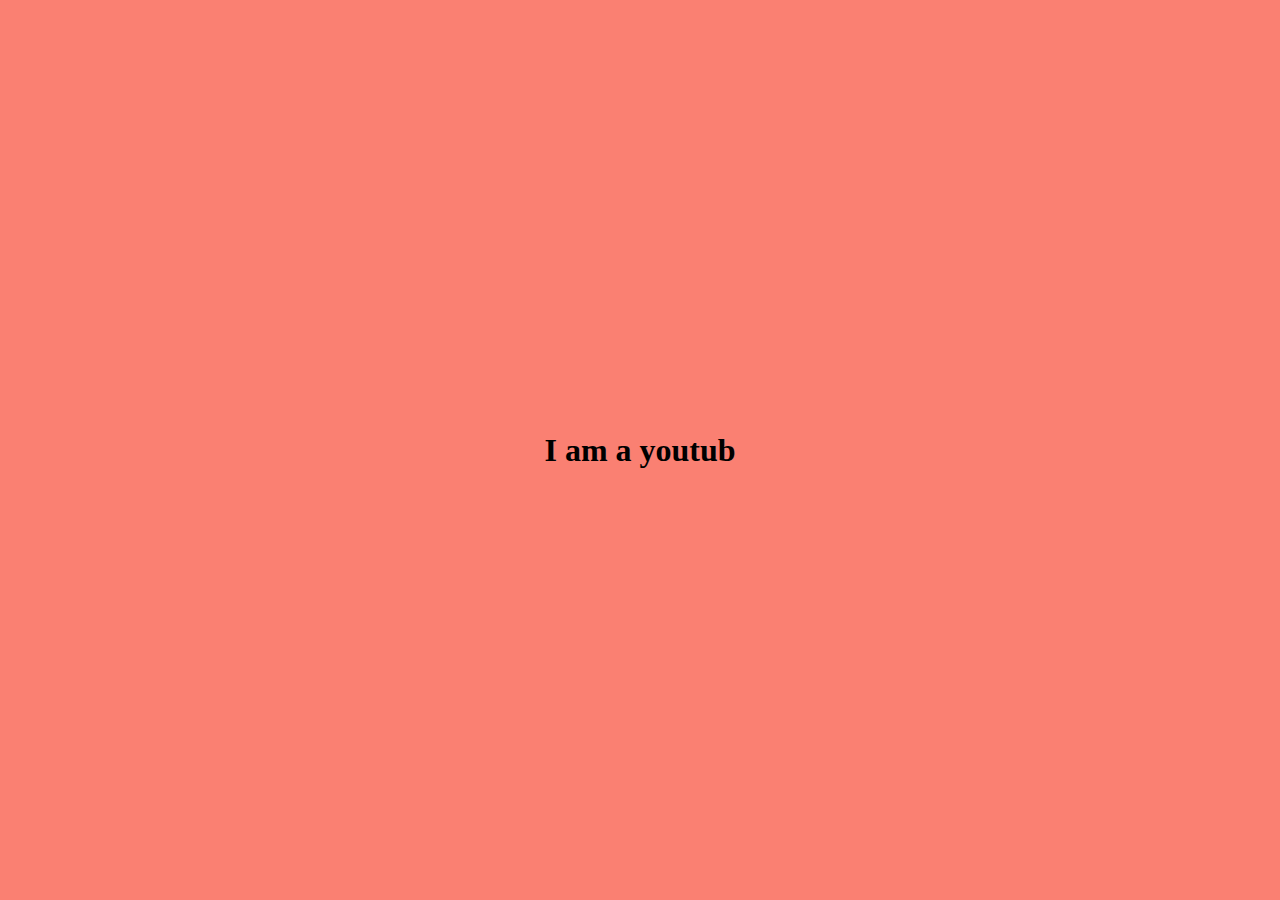
<file: AutoTextEffectAnimation/index.html>
<!DOCTYPE html>
<html lang="en">
<head>
    <meta charset="UTF-8">
    <meta name="viewport" content="width=device-width, initial-scale=1.0">
    <link rel="stylesheet" href="styles.css">
    <title>Auto Text Effect Animation</title>
</head>
<body>
    
    <div class="container">
        <h1>I am a youtuber</h1>
    </div>


    <script src="index.js"></script>
</body>
</html>
</file>
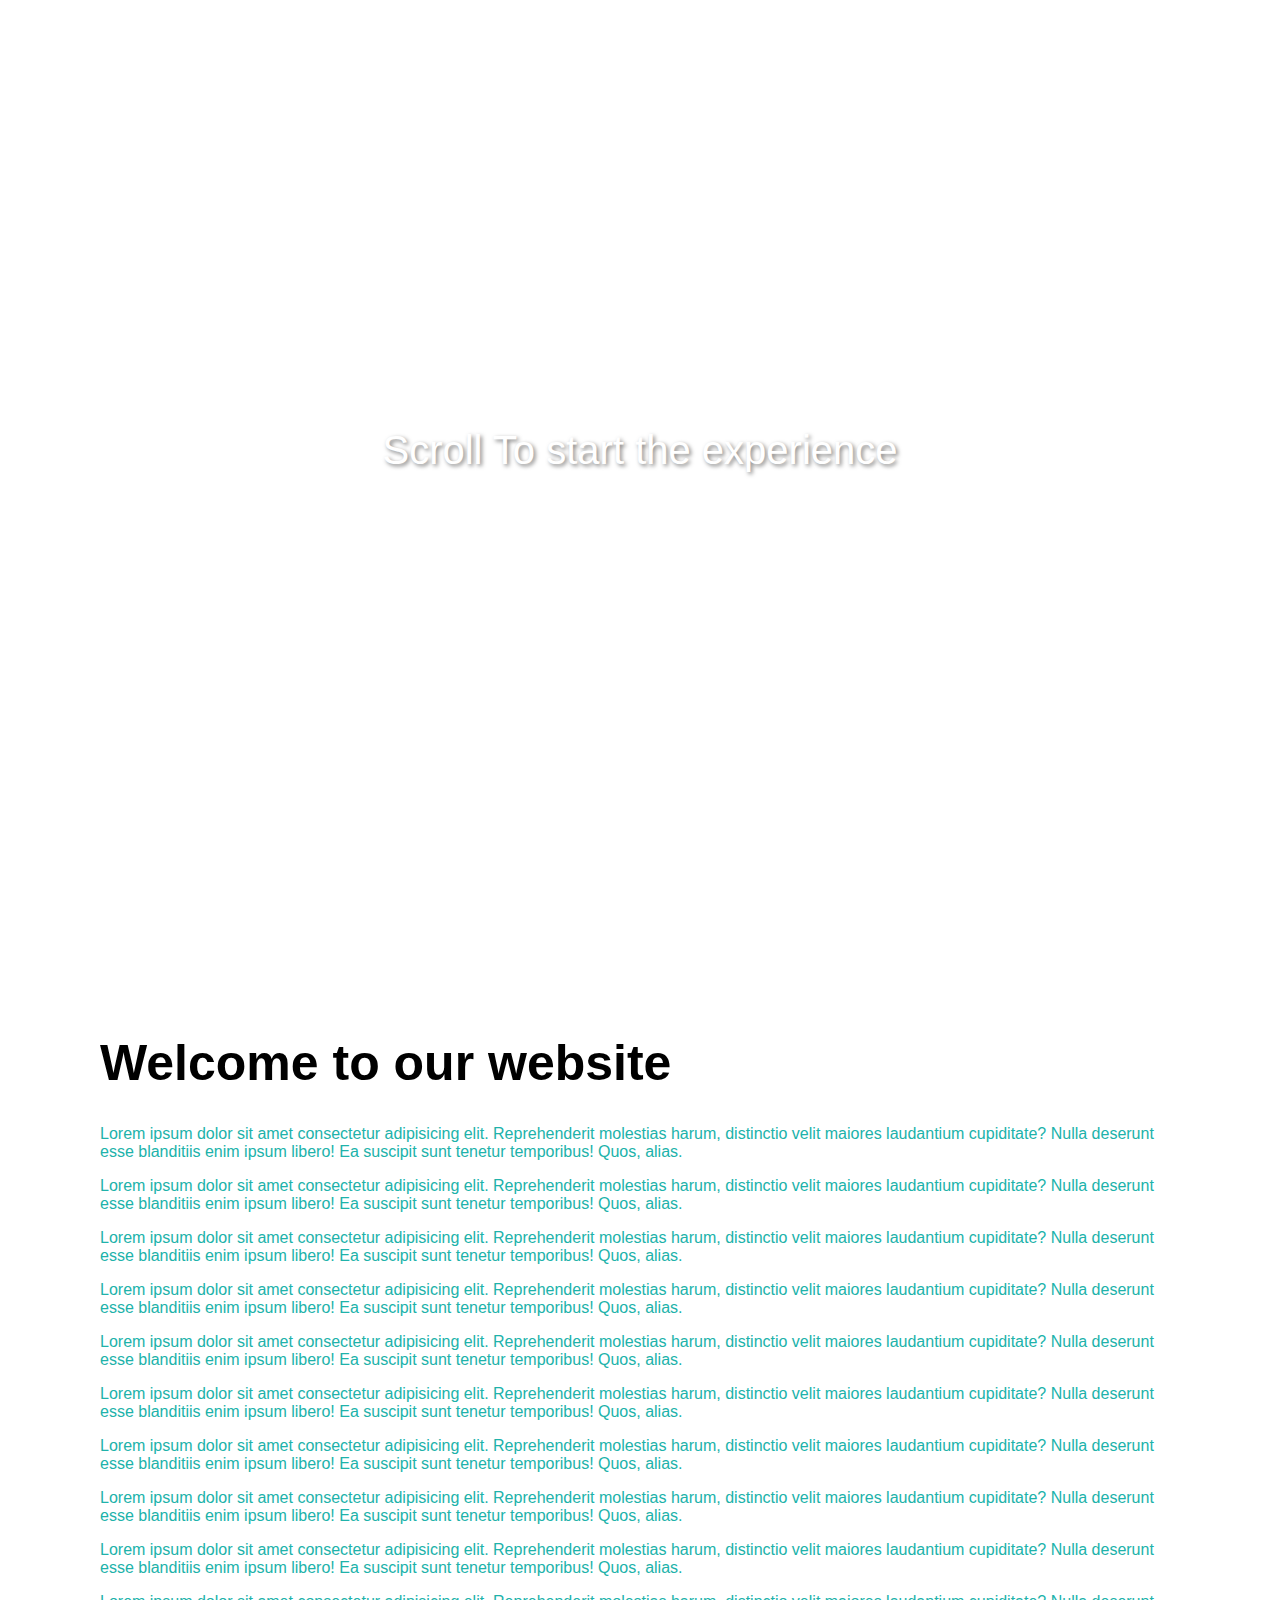
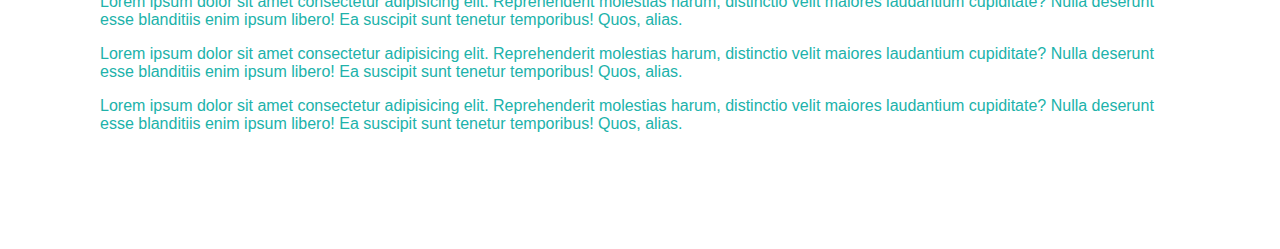
<file: BackgroundImageScrollEffect/index.html>
<!DOCTYPE html>
<html lang="en">
<head>
    <meta charset="UTF-8">
    <meta name="viewport" content="width=device-width, initial-scale=1.0">
    <link rel="stylesheet" href="styles.css">
    <title>Background Image Scroll Effect</title>
</head>
<body>
    
    <div class="bg-image" id="bg-image">
        <p>Scroll To start the experience</p>
    </div>
    <div class="container">
        <h1>Welcome to our website</h1>
        <p>Lorem ipsum dolor sit amet consectetur adipisicing elit. Reprehenderit molestias harum, distinctio velit maiores laudantium cupiditate? Nulla deserunt esse blanditiis enim ipsum libero! Ea suscipit sunt tenetur temporibus! Quos, alias.</p>
        <p>Lorem ipsum dolor sit amet consectetur adipisicing elit. Reprehenderit molestias harum, distinctio velit maiores laudantium cupiditate? Nulla deserunt esse blanditiis enim ipsum libero! Ea suscipit sunt tenetur temporibus! Quos, alias.</p>
        <p>Lorem ipsum dolor sit amet consectetur adipisicing elit. Reprehenderit molestias harum, distinctio velit maiores laudantium cupiditate? Nulla deserunt esse blanditiis enim ipsum libero! Ea suscipit sunt tenetur temporibus! Quos, alias.</p>
        <p>Lorem ipsum dolor sit amet consectetur adipisicing elit. Reprehenderit molestias harum, distinctio velit maiores laudantium cupiditate? Nulla deserunt esse blanditiis enim ipsum libero! Ea suscipit sunt tenetur temporibus! Quos, alias.</p>
        <p>Lorem ipsum dolor sit amet consectetur adipisicing elit. Reprehenderit molestias harum, distinctio velit maiores laudantium cupiditate? Nulla deserunt esse blanditiis enim ipsum libero! Ea suscipit sunt tenetur temporibus! Quos, alias.</p>
        <p>Lorem ipsum dolor sit amet consectetur adipisicing elit. Reprehenderit molestias harum, distinctio velit maiores laudantium cupiditate? Nulla deserunt esse blanditiis enim ipsum libero! Ea suscipit sunt tenetur temporibus! Quos, alias.</p>
        <p>Lorem ipsum dolor sit amet consectetur adipisicing elit. Reprehenderit molestias harum, distinctio velit maiores laudantium cupiditate? Nulla deserunt esse blanditiis enim ipsum libero! Ea suscipit sunt tenetur temporibus! Quos, alias.</p>
        <p>Lorem ipsum dolor sit amet consectetur adipisicing elit. Reprehenderit molestias harum, distinctio velit maiores laudantium cupiditate? Nulla deserunt esse blanditiis enim ipsum libero! Ea suscipit sunt tenetur temporibus! Quos, alias.</p>
        <p>Lorem ipsum dolor sit amet consectetur adipisicing elit. Reprehenderit molestias harum, distinctio velit maiores laudantium cupiditate? Nulla deserunt esse blanditiis enim ipsum libero! Ea suscipit sunt tenetur temporibus! Quos, alias.</p>
        <p>Lorem ipsum dolor sit amet consectetur adipisicing elit. Reprehenderit molestias harum, distinctio velit maiores laudantium cupiditate? Nulla deserunt esse blanditiis enim ipsum libero! Ea suscipit sunt tenetur temporibus! Quos, alias.</p>
        <p>Lorem ipsum dolor sit amet consectetur adipisicing elit. Reprehenderit molestias harum, distinctio velit maiores laudantium cupiditate? Nulla deserunt esse blanditiis enim ipsum libero! Ea suscipit sunt tenetur temporibus! Quos, alias.</p>
        <p>Lorem ipsum dolor sit amet consectetur adipisicing elit. Reprehenderit molestias harum, distinctio velit maiores laudantium cupiditate? Nulla deserunt esse blanditiis enim ipsum libero! Ea suscipit sunt tenetur temporibus! Quos, alias.</p>
    </div>


    <script src="index.js"></script>
</body>
</html>
</file>
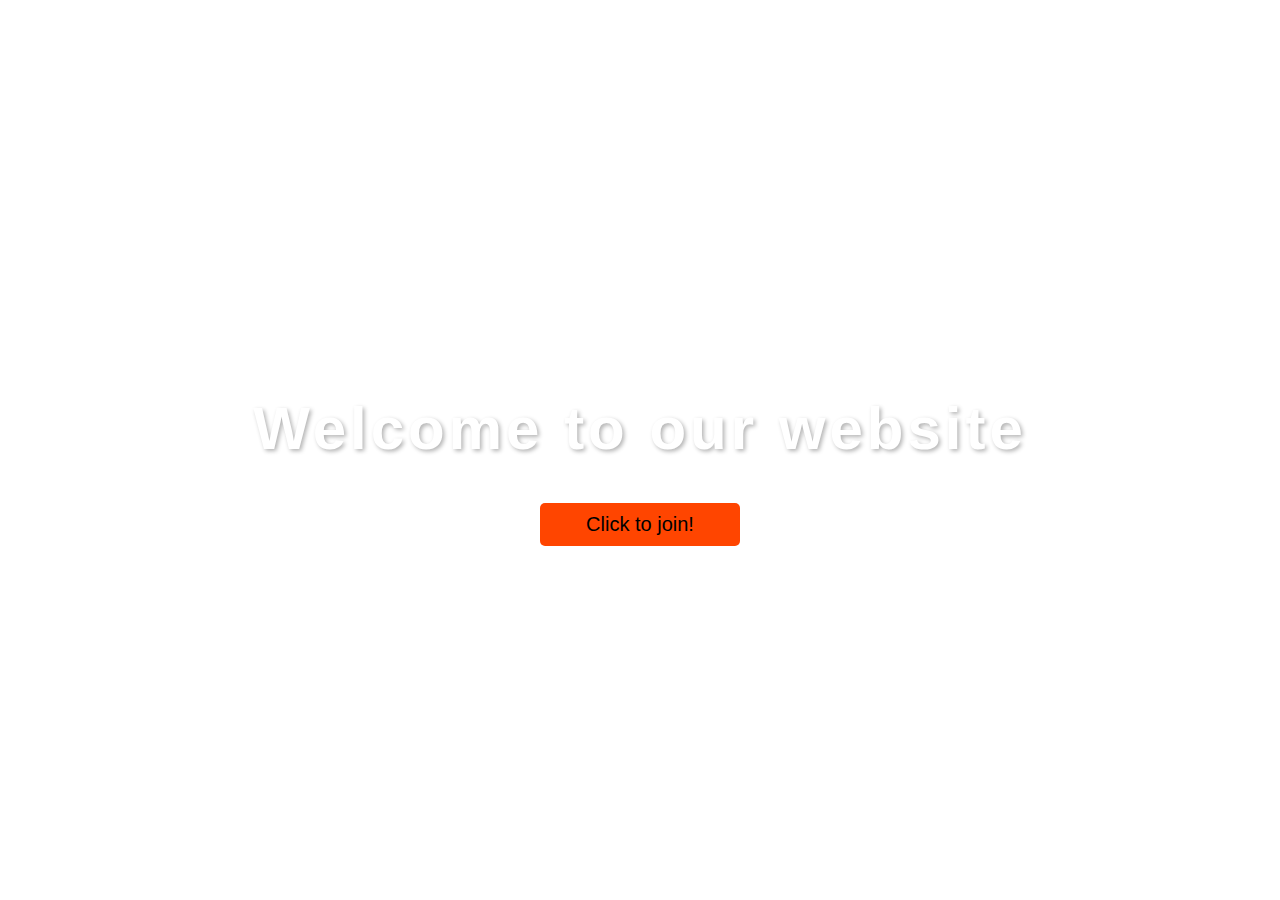
<file: BlurredBackgroundPopUp/index.html>
<!DOCTYPE html>
<html lang="en">
<head>
    <meta charset="UTF-8">
    <meta name="viewport" content="width=device-width, initial-scale=1.0">
    <link rel="stylesheet" href="styles.css">
    <title>Blurred Background PopUp</title>
    <link rel="stylesheet" href="https://cdnjs.cloudflare.com/ajax/libs/font-awesome/6.5.1/css/all.min.css" integrity="sha512-DTOQO9RWCH3ppGqcWaEA1BIZOC6xxalwEsw9c2QQeAIftl+Vegovlnee1c9QX4TctnWMn13TZye+giMm8e2LwA==" crossorigin="anonymous" referrerpolicy="no-referrer" />
</head>
<body>
    <div class="container">
        <h1>Welcome to our website</h1>
        <button class="btn">Click to join!</button>
    </div>
    <div class="popup-container active">
        <h4>20% OFF offer</h4>
        <label for="email">Your Email: </label>
        <input type="email" name="email" class="input" placeholder="Enter your email">
        <button class="popup-btn">Join!</button>
        <div class="close-icon">
            <i class="fas fa-times fa-2x"></i>
        </div>
    </div>


    <script src="index.js"></script>
</body>
</html>
</file>
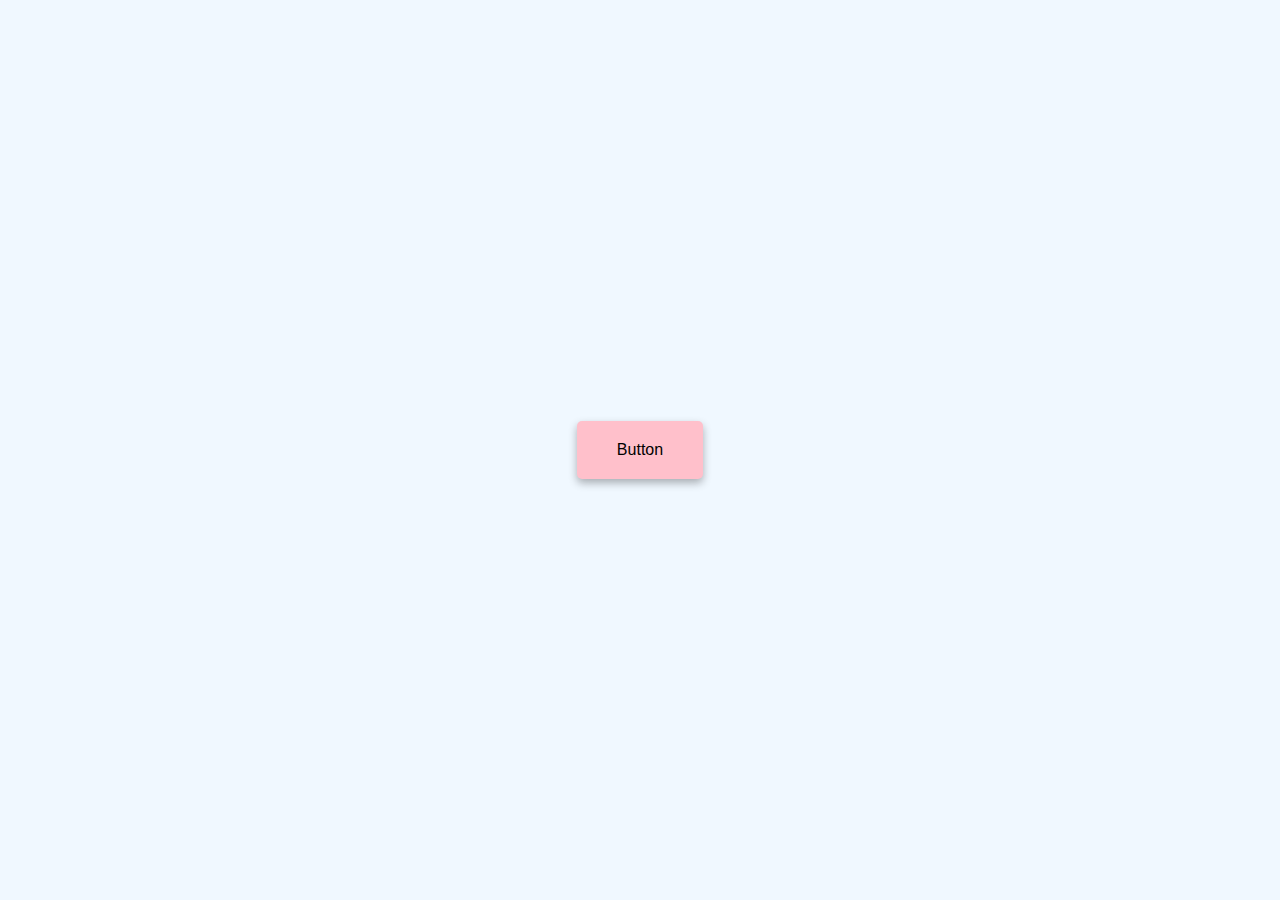
<file: BtnRippleEffect/index.html>
<!DOCTYPE html>
<html lang="en">
<head>
    <meta charset="UTF-8">
    <meta name="viewport" content="width=device-width, initial-scale=1.0">
    <link rel="stylesheet" href="styles.css">
    <title>Button Ripple Effect</title>
</head>
<body>
    <a href="#" class="btn"><span>Button</span></a>

    <script src="index.js"></script>
</body>
</html>
</file>
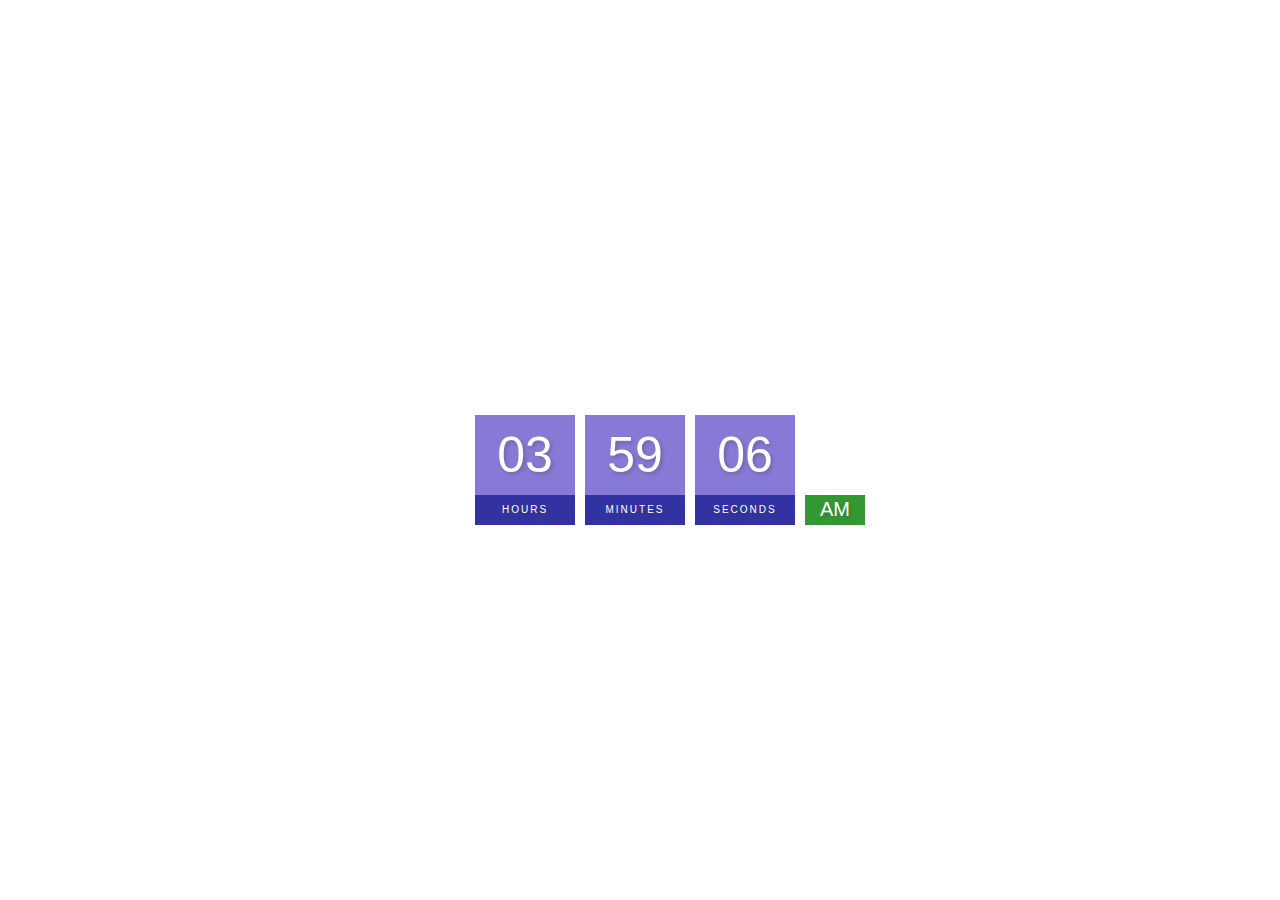
<file: DigitalClock/index.html>
<!DOCTYPE html>
<html lang="en">
<head>
    <meta charset="UTF-8">
    <meta name="viewport" content="width=device-width, initial-scale=1.0">
    <link rel="stylesheet" href="styles.css">
    <title>Digital Clock</title>
</head>
    <body>
        <h2>Digital clock</h2>
        <div id="clock" class="clock">
            <div>
                <span id="hour">00</span>
                <span id="" class="text">Hours</span>
            </div>
            <div>
                <span id="minutes">00</span>
                <span id="" class="text">Minutes</span>
            </div>
            <div>
                <span id="seconds">00</span>
                <span id="" class="text">Seconds</span>
            </div>
            <div>
                <span id="am_pm">AM</span>
            </div>
        </div>
        <script src="index.js"></script>
    </body>
</html>
</file>
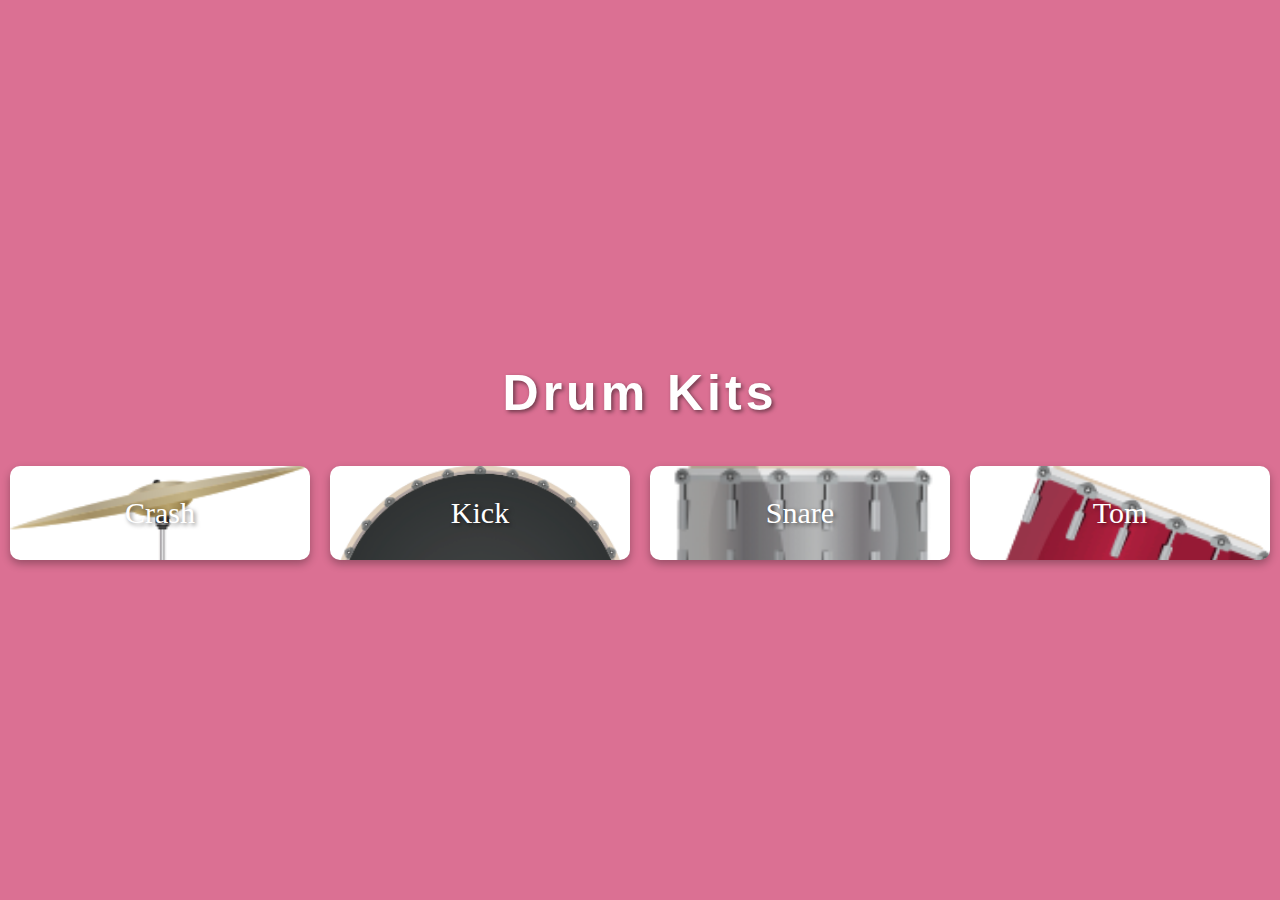
<file: DrumKits/index.html>
<!DOCTYPE html>
<html lang="en">
<head>
    <meta charset="UTF-8">
    <meta name="viewport" content="width=device-width, initial-scale=1.0">
    <meta http-equiv="X-UA-Compatible" content="ie=edge">
    <link rel="stylesheet" href="styles.css">
    <link rel="stylesheet" href="https://cdnjs.cloudflare.com/ajax/libs/font-awesome/6.5.1/css/all.min.css" integrity="sha512-DTOQO9RWCH3ppGqcWaEA1BIZOC6xxalwEsw9c2QQeAIftl+Vegovlnee1c9QX4TctnWMn13TZye+giMm8e2LwA==" crossorigin="anonymous" referrerpolicy="no-referrer" />

    <title>Drum Kits</title>
</head>
<body>
    <h1>
        Drum Kits
        <i class="fa-solid fa-drum"></i>
    </h1>
    <div class="container">
    </div>

    <script src="index.js"></script>
</body>
</html>
</file>
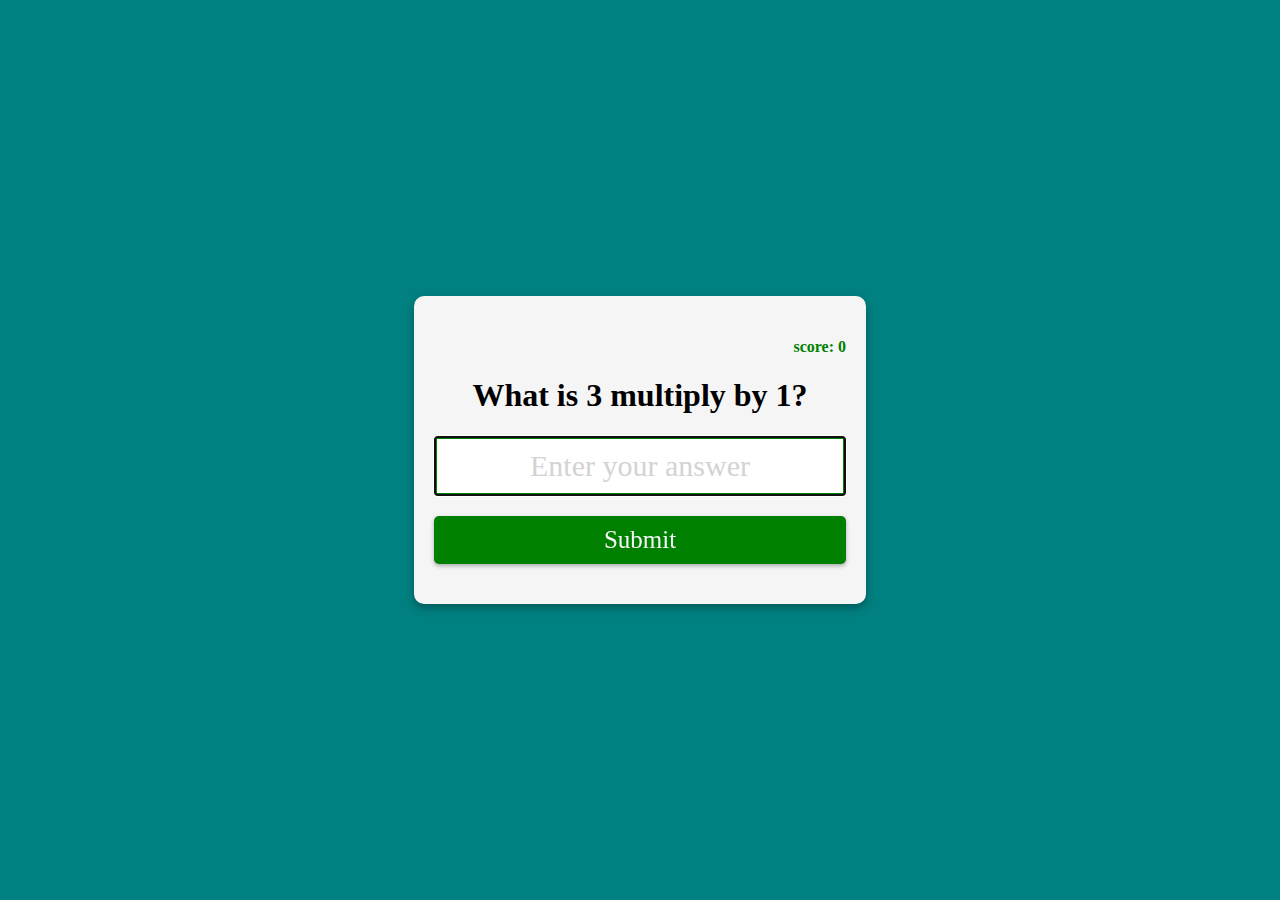
<file: MultiplicationAPP/index.html>
<!DOCTYPE html>
<html lang="en">
<head>
    <meta charset="UTF-8">
    <meta name="viewport" content="width=device-width, initial-scale=1.0">
    <link rel="stylesheet" href="styles.css">
    <title>Multiplication APP</title>
</head>
<body>
    <form class="form" id="form">
        <h4 class="score" id="score">score: 0</h4>
        <h1 id="question">What is 1 multiply by 1?</h1>
        <input type="text" class="input" id="input" placeholder="Enter your answer" autofocus autocomplete="off">
        <button type="submit" class="btn">Submit</button>
    </form>

    <script src="index.js"></script>
</body>
</html>
</file>
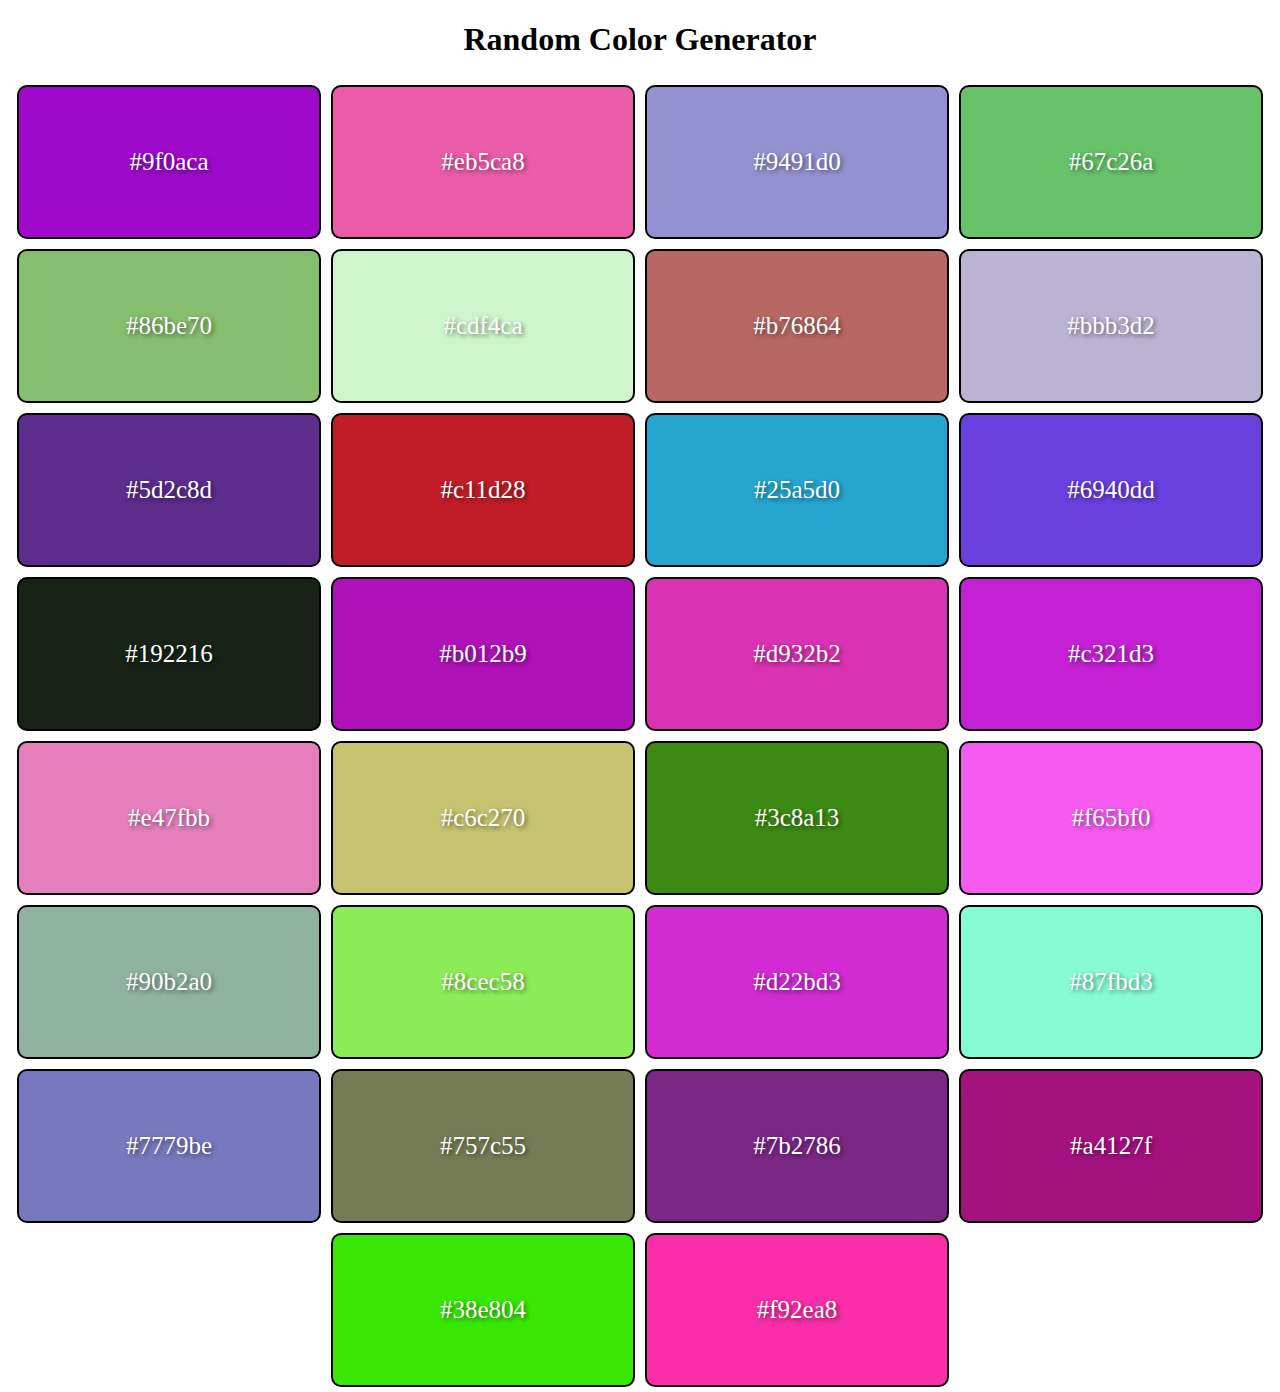
<file: RandomColorGenerator/index.html>
<!DOCTYPE html>
<html lang="en">
<head>
    <meta charset="UTF-8">
    <meta name="viewport" content="width=device-width, initial-scale=1.0">
    <link rel="stylesheet" href="styles.css">
    <title>Random Color Generator</title>
</head>
<body>
    <h1>Random Color Generator</h1>
    <div class="container">
        
    </div>

    <script src="index.js"></script>
</body>
</html>
</file>
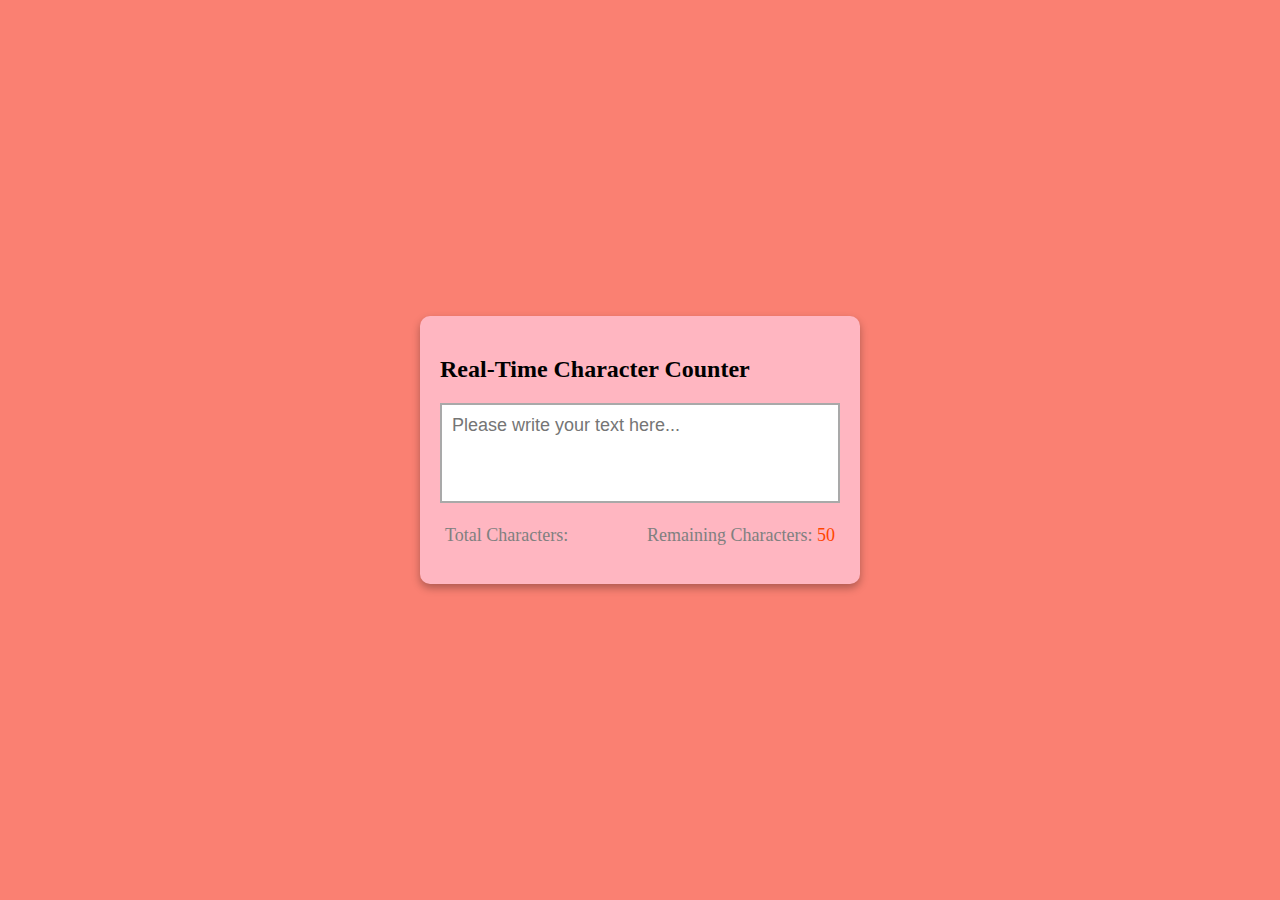
<file: RealTimeCharacterCounter/index.html>
<!DOCTYPE html>
<html lang="en">
<head>
    <meta charset="UTF-8">
    <meta name="viewport" content="width=device-width, initial-scale=1.0">
    <link rel="stylesheet" href="styles.css">
    <title>Real-Time Character Counter</title>
</head>
<body>
    <div class="container">
        <h2>Real-Time Character Counter</h2>
        <textarea id="textarea" class="textarea" placeholder="Please write your text here..." maxlength="50"></textarea>
        <div class="counter-container"> 
            <p>Total Characters: 
                <span class="total-counter" id="total-counter"></span>
            </p> 

            <p>Remaining Characters: 
                <span class="remaining-counter" id="remaining-counter">
                    50
                </span>
            </p>
        </div>
    </div>
    <script src="index.js"></script>
</body>
</html>
</file>
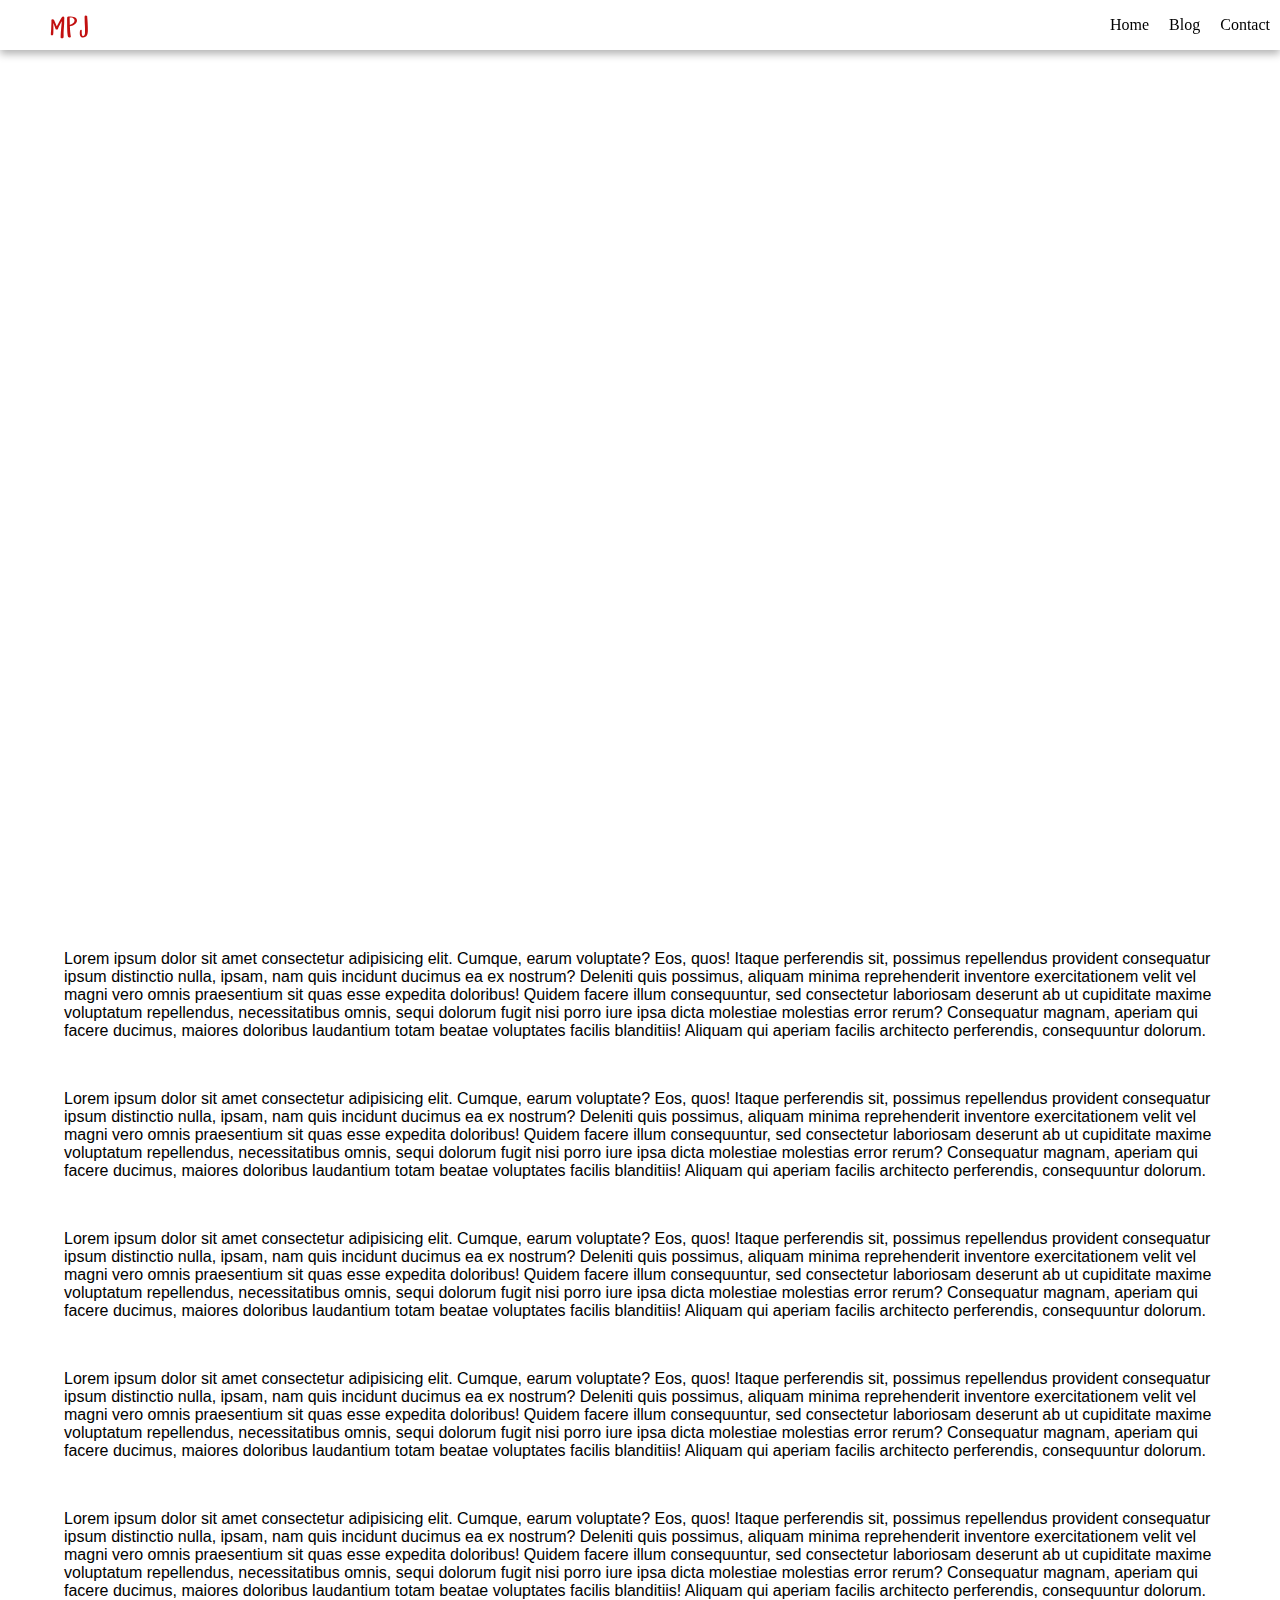
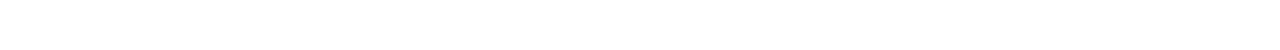
<file: StickyNavbar/index.html>
<!DOCTYPE html>
<html lang="en">
<head>
    <meta charset="UTF-8">
    <meta name="viewport" content="width=device-width, initial-scale=1.0">
    <link rel="stylesheet" href="styles.css">
    <title>Sticky Navbar</title>
</head>
<body>
    
    <nav class="navbar">
        <a href="index.html">
            <img src="Logo.svg" alt="logo" />
        </a>

        <ul>
            <li><a href="#home">Home</a></li>
            <li><a href="#home">Blog</a></li>
            <li><a href="#home">Contact</a></li>
        </ul>
    </nav>

    <div class="top-container">
        <h1>Welcome to our website</h1>
    </div>

    <div class="bottom-container">
        <p class="text">Lorem ipsum dolor sit amet consectetur adipisicing elit. Cumque, earum voluptate? Eos, quos! Itaque perferendis sit, possimus repellendus provident consequatur ipsum distinctio nulla, ipsam, nam quis incidunt ducimus ea ex nostrum? Deleniti quis possimus, aliquam minima reprehenderit inventore exercitationem velit vel magni vero omnis praesentium sit quas esse expedita doloribus! Quidem facere illum consequuntur, sed consectetur laboriosam deserunt ab ut cupiditate maxime voluptatum repellendus, necessitatibus omnis, sequi dolorum fugit nisi porro iure ipsa dicta molestiae molestias error rerum? Consequatur magnam, aperiam qui facere ducimus, maiores doloribus laudantium totam beatae voluptates facilis blanditiis! Aliquam qui aperiam facilis architecto perferendis, consequuntur dolorum.</p>
        <p class="text">Lorem ipsum dolor sit amet consectetur adipisicing elit. Cumque, earum voluptate? Eos, quos! Itaque perferendis sit, possimus repellendus provident consequatur ipsum distinctio nulla, ipsam, nam quis incidunt ducimus ea ex nostrum? Deleniti quis possimus, aliquam minima reprehenderit inventore exercitationem velit vel magni vero omnis praesentium sit quas esse expedita doloribus! Quidem facere illum consequuntur, sed consectetur laboriosam deserunt ab ut cupiditate maxime voluptatum repellendus, necessitatibus omnis, sequi dolorum fugit nisi porro iure ipsa dicta molestiae molestias error rerum? Consequatur magnam, aperiam qui facere ducimus, maiores doloribus laudantium totam beatae voluptates facilis blanditiis! Aliquam qui aperiam facilis architecto perferendis, consequuntur dolorum.</p>
        <p class="text">Lorem ipsum dolor sit amet consectetur adipisicing elit. Cumque, earum voluptate? Eos, quos! Itaque perferendis sit, possimus repellendus provident consequatur ipsum distinctio nulla, ipsam, nam quis incidunt ducimus ea ex nostrum? Deleniti quis possimus, aliquam minima reprehenderit inventore exercitationem velit vel magni vero omnis praesentium sit quas esse expedita doloribus! Quidem facere illum consequuntur, sed consectetur laboriosam deserunt ab ut cupiditate maxime voluptatum repellendus, necessitatibus omnis, sequi dolorum fugit nisi porro iure ipsa dicta molestiae molestias error rerum? Consequatur magnam, aperiam qui facere ducimus, maiores doloribus laudantium totam beatae voluptates facilis blanditiis! Aliquam qui aperiam facilis architecto perferendis, consequuntur dolorum.</p>
        <p class="text">Lorem ipsum dolor sit amet consectetur adipisicing elit. Cumque, earum voluptate? Eos, quos! Itaque perferendis sit, possimus repellendus provident consequatur ipsum distinctio nulla, ipsam, nam quis incidunt ducimus ea ex nostrum? Deleniti quis possimus, aliquam minima reprehenderit inventore exercitationem velit vel magni vero omnis praesentium sit quas esse expedita doloribus! Quidem facere illum consequuntur, sed consectetur laboriosam deserunt ab ut cupiditate maxime voluptatum repellendus, necessitatibus omnis, sequi dolorum fugit nisi porro iure ipsa dicta molestiae molestias error rerum? Consequatur magnam, aperiam qui facere ducimus, maiores doloribus laudantium totam beatae voluptates facilis blanditiis! Aliquam qui aperiam facilis architecto perferendis, consequuntur dolorum.</p>
        <p class="text">Lorem ipsum dolor sit amet consectetur adipisicing elit. Cumque, earum voluptate? Eos, quos! Itaque perferendis sit, possimus repellendus provident consequatur ipsum distinctio nulla, ipsam, nam quis incidunt ducimus ea ex nostrum? Deleniti quis possimus, aliquam minima reprehenderit inventore exercitationem velit vel magni vero omnis praesentium sit quas esse expedita doloribus! Quidem facere illum consequuntur, sed consectetur laboriosam deserunt ab ut cupiditate maxime voluptatum repellendus, necessitatibus omnis, sequi dolorum fugit nisi porro iure ipsa dicta molestiae molestias error rerum? Consequatur magnam, aperiam qui facere ducimus, maiores doloribus laudantium totam beatae voluptates facilis blanditiis! Aliquam qui aperiam facilis architecto perferendis, consequuntur dolorum.</p>
    </div>

    <script src="index.js"></script>
</body>
</html>
</file>
<file: AutoTextEffectAnimation/styles.css>
@import url('https://fonts.googleapis.com/css2?family=Anton&family=Inter&family=Permanent+Marker&display=swap');

body {
    margin: 0;
    height: 100vh;
    display: flex;
    justify-content: center;
    align-items: center;
    background-color: salmon;
    font-family: "Permanent Marker", cursive;

}
</file>
<file: BackgroundImageScrollEffect/styles.css>
body {
    margin: 0;
    font-family: sans-serif;
    scroll-behavior: smooth;

}


.bg-image {
    width: 100%;
    height: 100vh;
    background-image: url("https://images.unsplash.com/photo-1433086966358-54859d0ed716?q=80&w=1887&auto=format&fit=crop&ixlib=rb-4.0.3&ixid=M3wxMjA3fDB8MHxwaG90by1wYWdlfHx8fGVufDB8fHx8fA%3D%3D");
    background-size: cover;
    background-position: center;
    background-attachment: fixed;

}

.bg-image p {
    display: flex;
    justify-content: center;
    align-items: center;  
    height: 100vh;
    color: white;   
    font-size: 40px;
    text-shadow: 2px 2px 4px rgba(0, 0, 0, 0.5);
    margin: 0;
}

.container {
    padding: 100px;

}

h1 {
    font-size: 50px;
    
}

p {
    color: lightseagreen;
}

@media (max-width: 500px) {
    .container {
        padding: 15px;
    }
    
}
</file>
<file: BlurredBackgroundPopUp/styles.css>
body {
    margin: 0;
  }
  
  .container {
    display: flex;
    flex-direction: column;
    align-items: center;
    height: 100vh;
    justify-content: center;
    background: url("https://images.unsplash.com/photo-1560762484-813fc97650a0?ixlib=rb-1.2.1&ixid=MnwxMjA3fDB8MHxwaG90by1wYWdlfHx8fGVufDB8fHx8&auto=format&fit=crop&w=1074&q=80");
    background-size: cover;
    text-align: center;
    transition: filter 0.7s;
  }
  
  h1 {
    font-size: 60px;
    color: white;
    font-family: Impact, Haettenschweiler, "Arial Narrow Bold", sans-serif;
    letter-spacing: 4px;
    text-shadow: 2px 2px 4px rgba(0, 0, 0, 0.3);
  }
  
  .btn {
    padding: 10px 20px;
    width: 200px;
    cursor: pointer;
    background-color: orangered;
    border: none;
    border-radius: 5px;
    font-size: 20px;
  }
  
  .btn:hover {
    filter: brightness(0.8);
  }
  
  .active.container {
    filter: blur(5px) brightness(0.7);
  }
  
  .popup-container {
    position: fixed;
    left: 50%;
    transform: translateX(-50%);
    background-color: white;
    width: 400px;
    height: 200px;
    top: 30%;
    display: flex;
    flex-direction: column;
    padding: 20px;
    background: url("https://images.unsplash.com/uploads/141103282695035fa1380/95cdfeef?ixlib=rb-1.2.1&ixid=MnwxMjA3fDB8MHxwaG90by1wYWdlfHx8fGVufDB8fHx8&auto=format&fit=crop&w=1730&q=80");
    background-size: cover;
    border-radius: 10px;
    box-shadow: 0 4px 8px rgba(0, 0, 0, 0.3);
    opacity: 1;
    transition: all 0.7s;
  }
  
  h4 {
    font-size: 30px;
    margin: 10px 0;
    font-family: sans-serif;
    color: blueviolet;
  }
  
  label {
    color: blueviolet;
    font-family: sans-serif;
  }
  
  .popup-btn {
    background-color: orangered;
    padding: 10px;
    font-size: 20px;
    cursor: pointer;
    border: 2px solid;
  }
  
  .input {
    border: 2px solid;
    padding: 10px;
    margin: 10px 0;
    font-size: 20px;
    text-align: center;
  }
  
  .input::placeholder {
    color: lightgray;
  }
  
  .close-icon {
    position: absolute;
    right: 20px;
    cursor: pointer;
  }
  
  .close-icon:hover {
    color: orangered;
  }
  
  .active.popup-container {
    visibility: hidden;
    opacity: 0;
    top: 10%;
  }
</file>
<file: BtnRippleEffect/styles.css>
body {
    margin: 0;
    height: 100vh;
    display: flex;
    justify-content: center;
    align-items: center;
    background-color: aliceblue;
    font-family: sans-serif

}

.btn {
    background-color: pink;
    padding: 20px 40px;
    border-radius: 5px;
    box-shadow: 0 4px 8px rgba(0, 0, 0, 0.3);
    color: black;
    position: relative;
    overflow: hidden;
    text-decoration: none;

}

.btn span {
    position: relative;
    z-index: 1;

}

.btn::before {
    content: "";
    position: absolute;
    background-color: orangered;
    width: 0;
    height: 0;
    left: var(--xPos);
    top: var(--yPos);
    transform: translate(-50%, -50%);
    border-radius: 50%;
    transition: width 0.5s, height 0.5s;

}

.btn:hover::before {
    width: 300px;
    height: 300px;

}
</file>
<file: DigitalClock/styles.css>
body {
    margin: 0;
    font-family: sans-serif;
    display: flex;
    flex-direction: column;
    align-items: center;
    justify-content: center;
    height: 100vh;
    background: url(https://images.unsplash.com/photo-1532274402911-5a369e4c4bb5?q=80&w=2070&auto=format&fit=crop&ixlib=rb-4.0.3&ixid=M3wxMjA3fDB8MHxwaG90by1wYWdlfHx8fGVufDB8fHx8fA%3D%3D);
    background-size: cover;
    overflow: hidden;
}

h2 {
    text-transform: uppercase;
    letter-spacing: 4px;
    font-size: 14px;
    text-align: center;
    color: white;

}

.clock {
    display: flex;
    
}

.clock div {
    margin: 5px;
    position: relative;
}

.clock span {
    display: flex;
    justify-content: center;
    align-items: center;

    font-size: 50px;
    text-shadow: 2px 2px 4px rgba(0, 0, 0, 0.3);
    color: white;

    width: 100px;
    height: 80px;
    background-color: slateblue;
    opacity: .8;
}

.clock .text {
    height: 30px;
    font-size: 10px;
    text-transform: uppercase;
    letter-spacing: 2px;
    background-color: darkblue;
    opacity: .8;
}

.clock #am_pm {
    bottom: 0;
    position: absolute;
    width: 60px;
    height: 30px;
    font-size: 20px;
    background-color: green;
}


@media screen and (max-width: 800px) {
    .clock {
        flex-direction: column;
    }
    
    .clock #am_pm{
        top: 5px;
        left: 50%;
        transform: translateX(-50%);
        
    }
}
</file>
<file: DrumKits/styles.css>
body {
    margin: 0;
    height: 100vh;
    display: flex;
    flex-direction: column;
    align-items: center;
    justify-content: center;
    background-color: palevioletred;  

}


h1 {
    font-size: 50px;
    font-family: Impact, Haettenschweiler, 'Arial Narrow Bold', sans-serif;
    letter-spacing: 4px;
    color: white;
    text-shadow: 2px 2px 4px rgba(0, 0, 0, 0.5);
    white-space: nowrap;

}

.container {
    text-align: center;
}

.btn {
    padding: 30px 50px;
    background-color: white;
    font-size: 30px;
    margin: 10px;
    border: none;
    border-radius: 10px;
    box-shadow: 0 4px 8px rgba(0, 0, 0, 0.3);
    min-width: 300px;
    cursor: pointer;
    background-image: url("images/tom.png");
    background-size: cover;
    color: white;
    font-family: cursive;
    text-shadow: 2px 2px 4px rgba(0, 0, 0, 0.5);
    text-transform: capitalize;
}

.btn:hover {
    color: pink;
}

.btn:active {
    background-size: 105%;
}
</file>
<file: MultiplicationAPP/styles.css>
body {
    display: flex;
    justify-content: center;
    align-items: center;
    text-align: center;

    margin: 0;
    height: 100vh;

    background-color: teal;

    font-family: cursive;

}

.form {
    background-color: whitesmoke;
    padding: 20px;
    box-shadow: 0 4px 8px rgba(0, 0, 0, 0.3);
    border-radius: 10px;
    margin: 10px;

}

.input {
    display: block;
    width: 100%;
    box-sizing: border-box;
    font-size: 30px;
    text-align: center;
    padding: 10px;
    border: solid 3px green;
    color: green;
       
}

.input::placeholder {
    color: lightgray;
    font-family: cursive;
}

.btn {
    display: block;
    width: 100%;
    background-color: green;
    color: whitesmoke;
    border: none;
    padding: 10px;
    font-size: 25px;
    margin: 20px 0;
    border-radius: 5px;
    font-family: cursive;
    cursor: pointer;
    box-shadow: 0 2px 4px rgba(0, 0, 0, 0.3);
}

.btn:hover {
    filter: brightness(0.9);
}

.score {
    color: green;
    text-align: right;
}
</file>
<file: RandomColorGenerator/styles.css>
body {
    margin: 0;
    font-family: cursive;

}

h1 {
    text-align: center;

}

.container {
    display: flex;
    flex-wrap: wrap;
    justify-content: center;
}

.color-container {
    background-color: orange;
    width: 300px;
    height: 150px;
    color: white;
    margin: 5px;
    display: flex;
    justify-content: center;
    align-items: center;
    font-size: 25px;
    text-shadow: 2px 2px 4px rgba(0, 0, 0, .5);
    border: solid black 2px;
    border-radius: 10px;
}
</file>
<file: RealTimeCharacterCounter/styles.css>
body {
    margin: 0;
    height: 100vh;
    display: flex;
    justify-content: center;
    align-items: center;
    background-color: salmon;
    font-family: cursive;

}

.container {
    background-color: lightpink;
    width: 400px;
    padding: 20px;
    margin: 5px;
    border-radius: 10px;
    box-shadow: 0 4px 8px rgba(0, 0, 0, 0.3);

}

.textarea {
    resize: none;
    width: 100%;
    height: 100px;
    font-size: 18px;
    font-family: sans-serif;
    padding: 10px;
    box-sizing: border-box;
    border: solid 2px darkgray;

}

.counter-container {
    display: flex;
    justify-content: space-between;
    padding: 0 5px;
}

.counter-container p {
    font-size: 18px;
    color: gray;

}

.total-counter {
    color: slateblue;

}

.remaining-counter {
    color: orangered;
}
</file>
<file: StickyNavbar/styles.css>
body {
    margin: 0;

}

.top-container {
    background-image: url("https://images.unsplash.com/photo-1547394765-185e1e68f34e?q=80&w=2070&auto=format&fit=crop&ixlib=rb-4.0.3&ixid=M3wxMjA3fDB8MHxwaG90by1wYWdlfHx8fGVufDB8fHx8fA%3D%3D");
    height: 100vh;
    background-size: cover;
    display: flex;
    align-items: center;
    justify-content: center;
    text-align: center;

}

.top-container h1 {
    color: white;
    font-size: 50px;
    font-family: Impact, Haettenschweiler, 'Arial Narrow Bold', sans-serif;
    letter-spacing: 2px;

}

.text {
    margin: 50px 5%;
    font-family: sans-serif;

}

.navbar {
    position: fixed;
    display: flex;
    justify-content: space-between;
    align-items: center;
    background-color: white;
    width: 100%;
    box-shadow: 0 4px 8px rgba(0, 0, 0, 0.3);
    transition: background-color 0.4s;
}

.navbar ul {
    display: flex;
    list-style-type: none;

}

.navbar ul li a {
    text-decoration: none;
    margin: 0 10px;
    color: black;
    font-family: cursive;
    
}

.navbar ul li a:hover {
    color: red; 
}

.navbar.active {
    background-color: black;

}

.navbar.active ul li a {
    color: white;
}
</file>
